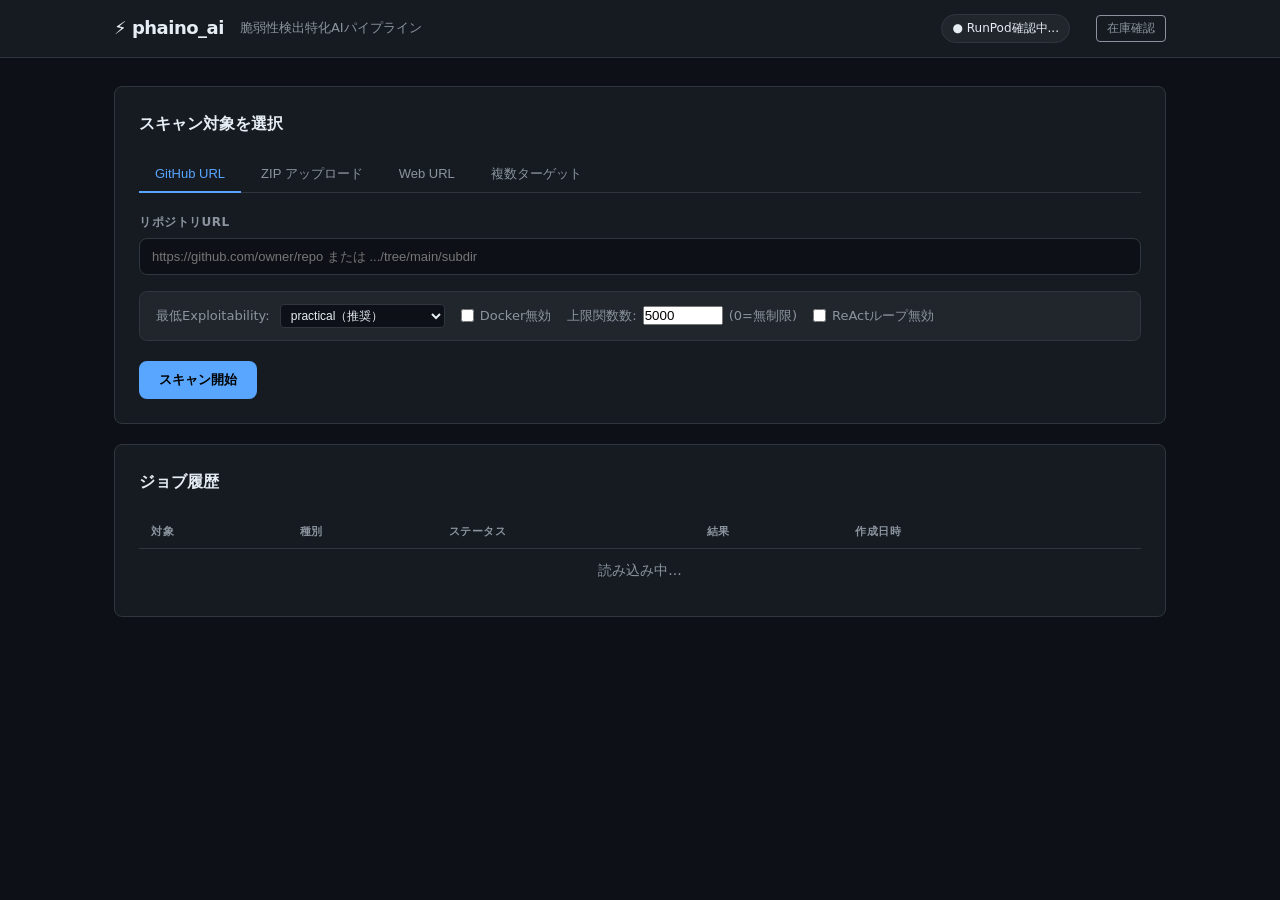
<file: cf-pages/index.html>
<!DOCTYPE html>
<html lang="ja">
<head>
<meta charset="UTF-8">
<meta name="viewport" content="width=device-width, initial-scale=1.0">
<title>phaino_ai - 脆弱性スキャン</title>
<style>
/* phaino_ai - Web UI スタイル */

:root {
  --bg: #0d1117;
  --surface: #161b22;
  --surface2: #21262d;
  --border: #30363d;
  --text: #e6edf3;
  --text-muted: #8b949e;
  --accent: #58a6ff;
  --accent-hover: #79c0ff;
  --danger: #f85149;
  --success: #3fb950;
  --warning: #d29922;
  --pending: #a371f7;
  --radius: 8px;
  --font: "Segoe UI", system-ui, -apple-system, sans-serif;
  --font-mono: "Cascadia Code", "Consolas", "Monaco", monospace;
}

* { box-sizing: border-box; margin: 0; padding: 0; }

body {
  background: var(--bg);
  color: var(--text);
  font-family: var(--font);
  font-size: 14px;
  line-height: 1.6;
  min-height: 100vh;
}

a { color: var(--accent); text-decoration: none; }
a:hover { color: var(--accent-hover); }

/* ===========================
   Header
   =========================== */
.header {
  background: var(--surface);
  border-bottom: 1px solid var(--border);
  position: sticky;
  top: 0;
  z-index: 100;
}
.header-inner {
  max-width: 1100px;
  margin: 0 auto;
  padding: 14px 24px;
  display: flex;
  align-items: center;
  gap: 16px;
}
.logo {
  font-size: 18px;
  font-weight: 700;
  color: var(--text);
  letter-spacing: -0.5px;
}
.subtitle {
  color: var(--text-muted);
  font-size: 13px;
}
.runpod-badge {
  margin-left: auto;
  font-size: 12px;
  padding: 4px 10px;
  border-radius: 20px;
  background: var(--surface2);
  border: 1px solid var(--border);
}
.runpod-badge.status-running { color: var(--success); border-color: var(--success); }
.runpod-badge.status-pending { color: var(--pending); border-color: var(--pending); }
.runpod-badge.status-idle    { color: var(--text-muted); }
.runpod-badge.status-error   { color: var(--danger); border-color: var(--danger); }

/* ===========================
   Layout
   =========================== */
.container {
  max-width: 1100px;
  margin: 0 auto;
  padding: 28px 24px;
  display: flex;
  flex-direction: column;
  gap: 20px;
}

.card {
  background: var(--surface);
  border: 1px solid var(--border);
  border-radius: var(--radius);
  padding: 24px;
}
.card h2 {
  font-size: 16px;
  font-weight: 600;
  margin-bottom: 20px;
  color: var(--text);
}
.card h3 {
  font-size: 14px;
  font-weight: 600;
  margin-bottom: 16px;
}

/* ===========================
   Tabs
   =========================== */
.tabs {
  display: flex;
  gap: 4px;
  margin-bottom: 20px;
  border-bottom: 1px solid var(--border);
  padding-bottom: 0;
}
.tab {
  background: none;
  border: none;
  border-bottom: 2px solid transparent;
  color: var(--text-muted);
  cursor: pointer;
  font-size: 13px;
  font-weight: 500;
  padding: 8px 16px;
  margin-bottom: -1px;
  transition: color 0.15s, border-color 0.15s;
}
.tab:hover { color: var(--text); }
.tab.active { color: var(--accent); border-bottom-color: var(--accent); }

.tab-content { display: none; }
.tab-content.active { display: block; }

/* ===========================
   Forms
   =========================== */
.form-group { margin-bottom: 16px; }
.form-group label {
  display: block;
  font-size: 12px;
  font-weight: 600;
  color: var(--text-muted);
  text-transform: uppercase;
  letter-spacing: 0.5px;
  margin-bottom: 6px;
}
.form-group input[type="url"],
.form-group input[type="text"] {
  width: 100%;
  background: var(--bg);
  border: 1px solid var(--border);
  border-radius: var(--radius);
  color: var(--text);
  font-size: 13px;
  padding: 10px 12px;
  outline: none;
  transition: border-color 0.15s;
}
.form-group input:focus { border-color: var(--accent); }

.form-options {
  display: flex;
  flex-wrap: wrap;
  gap: 16px;
  align-items: center;
  margin-bottom: 20px;
  padding: 12px 16px;
  background: var(--surface2);
  border-radius: var(--radius);
  border: 1px solid var(--border);
}
.form-options label {
  display: flex;
  align-items: center;
  gap: 6px;
  font-size: 13px;
  color: var(--text-muted);
  cursor: pointer;
}
.form-options select {
  background: var(--bg);
  border: 1px solid var(--border);
  border-radius: 4px;
  color: var(--text);
  font-size: 12px;
  padding: 3px 6px;
  margin-left: 4px;
}

/* Drop zone */
.drop-zone {
  border: 2px dashed var(--border);
  border-radius: var(--radius);
  padding: 40px 20px;
  text-align: center;
  cursor: pointer;
  color: var(--text-muted);
  transition: border-color 0.15s, background 0.15s;
}
.drop-zone:hover, .drop-zone.drag-over {
  border-color: var(--accent);
  background: rgba(88,166,255,0.05);
}
.drop-zone input[type="file"] { display: none; }
.file-selected {
  background: var(--surface2);
  border: 1px solid var(--border);
  border-radius: var(--radius);
  padding: 10px 16px;
  font-size: 13px;
}

/* ===========================
   Buttons
   =========================== */
.btn-primary {
  background: var(--accent);
  border: none;
  border-radius: var(--radius);
  color: #000;
  cursor: pointer;
  font-size: 13px;
  font-weight: 600;
  padding: 10px 20px;
  transition: background 0.15s;
}
.btn-primary:hover { background: var(--accent-hover); }

.btn-danger {
  background: transparent;
  border: 1px solid var(--danger);
  border-radius: var(--radius);
  color: var(--danger);
  cursor: pointer;
  font-size: 13px;
  font-weight: 600;
  padding: 8px 16px;
  transition: background 0.15s;
}
.btn-danger:hover { background: rgba(248,81,73,0.1); }

.btn-small {
  background: var(--surface2);
  border: 1px solid var(--border);
  border-radius: 4px;
  color: var(--text);
  font-size: 12px;
  padding: 4px 10px;
}
.btn-small:hover { border-color: var(--accent); color: var(--accent); }

/* ===========================
   Badges
   =========================== */
.badge {
  display: inline-block;
  font-size: 11px;
  font-weight: 600;
  padding: 2px 8px;
  border-radius: 20px;
  text-transform: uppercase;
  letter-spacing: 0.3px;
}
.badge-type     { background: rgba(88,166,255,0.1); color: var(--accent); border: 1px solid rgba(88,166,255,0.3); }
.badge-queued   { background: rgba(163,113,247,0.1); color: var(--pending); border: 1px solid rgba(163,113,247,0.3); }
.badge-running  { background: rgba(210,153,34,0.1); color: var(--warning); border: 1px solid rgba(210,153,34,0.3); }
.badge-done     { background: rgba(63,185,80,0.1); color: var(--success); border: 1px solid rgba(63,185,80,0.3); }
.badge-error    { background: rgba(248,81,73,0.1); color: var(--danger); border: 1px solid rgba(248,81,73,0.3); }
.badge-cancelled { background: var(--surface2); color: var(--text-muted); border: 1px solid var(--border); }
.badge-disabled { background: var(--surface2); color: var(--text-muted); border: 1px solid var(--border); font-size: 11px; padding: 2px 8px; border-radius: 20px; }

/* ===========================
   Job Table
   =========================== */
.job-table {
  width: 100%;
  border-collapse: collapse;
}
.job-table th {
  text-align: left;
  font-size: 11px;
  font-weight: 600;
  color: var(--text-muted);
  text-transform: uppercase;
  letter-spacing: 0.5px;
  padding: 8px 12px;
  border-bottom: 1px solid var(--border);
}
.job-table td {
  padding: 10px 12px;
  border-bottom: 1px solid var(--border);
  vertical-align: middle;
}
.job-table tr:last-child td { border-bottom: none; }
.job-table tr:hover td { background: rgba(255,255,255,0.02); }

.target-cell {
  max-width: 280px;
  overflow: hidden;
  text-overflow: ellipsis;
  white-space: nowrap;
  font-family: var(--font-mono);
  font-size: 12px;
}
.time-cell { color: var(--text-muted); font-size: 12px; white-space: nowrap; }
.result-mini { font-size: 12px; color: var(--text-muted); }
.empty { text-align: center; color: var(--text-muted); padding: 40px; }

/* ===========================
   Job Detail
   =========================== */
.job-header {
  display: flex;
  justify-content: space-between;
  align-items: flex-start;
  gap: 16px;
  flex-wrap: wrap;
}
.target-title {
  font-size: 15px;
  font-weight: 600;
  font-family: var(--font-mono);
  word-break: break-all;
  margin-bottom: 8px;
}
.job-meta { display: flex; align-items: center; gap: 10px; flex-wrap: wrap; }
.job-actions { display: flex; gap: 10px; align-items: center; flex-shrink: 0; }
.options-row {
  display: flex;
  gap: 12px;
  flex-wrap: wrap;
  padding-top: 12px;
  margin-top: 12px;
  border-top: 1px solid var(--border);
  font-size: 12px;
  color: var(--text-muted);
}

/* Summary grid */
.summary-grid {
  display: grid;
  grid-template-columns: repeat(auto-fit, minmax(120px, 1fr));
  gap: 16px;
}
.summary-item {
  text-align: center;
  padding: 16px;
  background: var(--surface2);
  border-radius: var(--radius);
  border: 1px solid var(--border);
}
.summary-num {
  font-size: 28px;
  font-weight: 700;
  color: var(--text);
}
.summary-label { font-size: 11px; color: var(--text-muted); margin-top: 4px; }
.summary-confirmed .summary-num { color: var(--success); }
.summary-practical .summary-num { color: var(--warning); }
.summary-reported .summary-num  { color: var(--accent); }

/* Log box */
.log-header {
  display: flex;
  justify-content: space-between;
  align-items: center;
  margin-bottom: 12px;
}
.log-header label {
  font-size: 12px;
  color: var(--text-muted);
  display: flex;
  align-items: center;
  gap: 6px;
  cursor: pointer;
}
.log-box {
  background: #010409;
  border: 1px solid var(--border);
  border-radius: var(--radius);
  color: #7ee787;
  font-family: var(--font-mono);
  font-size: 12px;
  line-height: 1.7;
  max-height: 600px;
  overflow-y: auto;
  padding: 16px;
  white-space: pre-wrap;
  word-break: break-word;
}

/* ===========================
   Overlay
   =========================== */
.submitting-overlay {
  position: fixed;
  inset: 0;
  background: rgba(0,0,0,0.6);
  display: flex;
  flex-direction: column;
  align-items: center;
  justify-content: center;
  z-index: 999;
  gap: 16px;
  color: var(--text);
}
.spinner {
  width: 40px;
  height: 40px;
  border: 3px solid var(--border);
  border-top-color: var(--accent);
  border-radius: 50%;
  animation: spin 0.8s linear infinite;
}
@keyframes spin { to { transform: rotate(360deg); } }

/* ===========================
   Responsive
   =========================== */
@media (max-width: 640px) {
  .container { padding: 16px; }
  .card { padding: 16px; }
  .form-options { flex-direction: column; align-items: flex-start; }
  .header-inner { flex-wrap: wrap; }
  .job-table { font-size: 12px; }
  .job-table th:nth-child(4),
  .job-table td:nth-child(4) { display: none; }
}

</style>
</head>
<body>
<header class="header">
  <div class="header-inner">
    <span class="logo">⚡ phaino_ai</span>
    <span class="subtitle">脆弱性検出特化AIパイプライン</span>
    <div class="runpod-badge" id="runpod-badge">● RunPod確認中...</div>
    <button id="inventory-btn" onclick="checkInventory()" style="margin-left:10px;padding:4px 10px;font-size:0.78rem;background:transparent;border:1px solid var(--text-muted);color:var(--text-muted);border-radius:4px;cursor:pointer;">在庫確認</button>
    <div id="inventory-result" style="display:none;margin-left:10px;font-size:0.78rem;"></div>
  </div>
</header>

<main class="container">
  <!-- スキャンフォーム -->
  <section class="card">
    <h2>スキャン対象を選択</h2>

    <!-- タブ -->
    <div class="tabs">
      <button class="tab active" data-tab="github">GitHub URL</button>
      <button class="tab" data-tab="zip">ZIP アップロード</button>
      <button class="tab" data-tab="web">Web URL</button>
      <button class="tab" data-tab="multi">複数ターゲット</button>
    </div>

    <!-- GitHub -->
    <div class="tab-content active" id="tab-github">
      <form id="form-github">
        <div class="form-group">
          <label>リポジトリURL</label>
          <input type="url" name="repo_url" placeholder="https://github.com/owner/repo または .../tree/main/subdir" required>
        </div>
        <div class="form-options">
<label>最低Exploitability:
            <select name="min_exploitability">
              <option value="practical" selected>practical（推奨）</option>
              <option value="confirmed">confirmed のみ</option>
              <option value="theoretical">theoretical 以上（全件）</option>
            </select>
          </label>
          <label><input type="checkbox" name="no_docker"> Docker無効</label>
          <label>上限関数数: <input type="number" name="max_functions" min="0" value="5000" style="width:80px"> (0=無制限)</label>
          <label><input type="checkbox" name="no_react"> ReActループ無効</label>
        </div>
        <button type="submit" class="btn-primary">スキャン開始</button>
      </form>
    </div>

    <!-- ZIP -->
    <div class="tab-content" id="tab-zip">
      <form id="form-zip" enctype="multipart/form-data">
        <div class="form-group">
          <label>ZIPファイル（最大200MB）</label>
          <div class="drop-zone" id="drop-zone">
            <span>ここにZIPをドロップ、またはクリックして選択</span>
            <input type="file" name="file" accept=".zip" id="zip-input">
          </div>
          <div id="zip-filename" class="file-selected" style="display:none"></div>
        </div>
        <div class="form-options">
<label>最低Exploitability:
            <select name="min_exploitability">
              <option value="practical" selected>practical（推奨）</option>
              <option value="confirmed">confirmed のみ</option>
              <option value="theoretical">theoretical 以上（全件）</option>
            </select>
          </label>
          <label><input type="checkbox" name="no_docker"> Docker無効</label>
          <label>上限関数数: <input type="number" name="max_functions" min="0" value="5000" style="width:80px"> (0=無制限)</label>
          <label><input type="checkbox" name="no_react"> ReActループ無効</label>
        </div>
        <button type="submit" class="btn-primary">スキャン開始</button>
      </form>
    </div>

    <!-- Web URL -->
    <div class="tab-content" id="tab-web">
      <form id="form-web">
        <div class="form-group">
          <label>WebサイトURL（JS/HTML/APIを自動クロール）</label>
          <input type="url" name="site_url" placeholder="https://example.com" required>
        </div>
        <div class="form-options">
<label>最低Exploitability:
            <select name="min_exploitability">
              <option value="practical" selected>practical（推奨）</option>
              <option value="confirmed">confirmed のみ</option>
              <option value="theoretical">theoretical 以上（全件）</option>
            </select>
          </label>
          <label><input type="checkbox" name="no_docker"> Docker無効</label>
          <label>上限関数数: <input type="number" name="max_functions" min="0" value="5000" style="width:80px"> (0=無制限)</label>
          <label><input type="checkbox" name="no_react"> ReActループ無効</label>
        </div>
        <button type="submit" class="btn-primary">スキャン開始</button>
      </form>
    </div>
  </section>

    <!-- 複数ターゲット -->
    <div class="tab-content" id="tab-multi">
      <form id="form-multi" enctype="multipart/form-data">
        <div class="form-group">
          <label>GitHub URL（複数可、1行1URL）</label>
          <textarea name="repo_urls" rows="3" style="width:100%;background:var(--bg);border:1px solid var(--border);border-radius:var(--radius);color:var(--text);font-size:13px;padding:10px 12px;outline:none;resize:vertical;" placeholder="https://github.com/owner/repo1&#10;https://github.com/owner/repo2"></textarea>
        </div>
        <div class="form-group">
          <label>Web URL（複数可、1行1URL）</label>
          <textarea name="site_urls" rows="2" style="width:100%;background:var(--bg);border:1px solid var(--border);border-radius:var(--radius);color:var(--text);font-size:13px;padding:10px 12px;outline:none;resize:vertical;" placeholder="https://example.com"></textarea>
        </div>
        <div class="form-options">
          <label>最低Exploitability:
            <select name="min_exploitability">
              <option value="practical" selected>practical（推奨）</option>
              <option value="confirmed">confirmed のみ</option>
              <option value="theoretical">theoretical 以上（全件）</option>
            </select>
          </label>
          <label><input type="checkbox" name="no_docker"> Docker無効</label>
          <label>上限関数数: <input type="number" name="max_functions" min="0" value="5000" style="width:80px"> (0=無制限)</label>
          <label><input type="checkbox" name="no_react"> ReActループ無効</label>
        </div>
        <button type="submit" class="btn-primary">スキャン開始</button>
      </form>
    </div>

  <!-- 送信中オーバーレイ -->
  <div class="submitting-overlay" id="submitting-overlay" style="display:none">
    <div class="spinner"></div>
    <p>ジョブを登録中...</p>
  </div>

  <!-- ジョブ履歴 -->
  <section class="card">
    <h2>ジョブ履歴</h2>
    <table class="job-table">
      <thead>
        <tr>
          <th>対象</th>
          <th>種別</th>
          <th>ステータス</th>
          <th>結果</th>
          <th>作成日時</th>
          <th></th>
        </tr>
      </thead>
      <tbody id="job-tbody">
        <tr><td colspan="6" class="empty">読み込み中...</td></tr>
      </tbody>
    </table>
  </section>
</main>

<script>
// ===========================
// タブ切り替え
// ===========================
document.querySelectorAll(".tab").forEach(tab => {
  tab.addEventListener("click", () => {
    document.querySelectorAll(".tab").forEach(t => t.classList.remove("active"));
    document.querySelectorAll(".tab-content").forEach(c => c.classList.remove("active"));
    tab.classList.add("active");
    document.getElementById("tab-" + tab.dataset.tab).classList.add("active");
  });
});

// ===========================
// ZIPドロップゾーン
// ===========================
const dropZone = document.getElementById("drop-zone");
const zipInput = document.getElementById("zip-input");
const zipFilename = document.getElementById("zip-filename");

dropZone.addEventListener("click", () => zipInput.click());
dropZone.addEventListener("dragover", e => { e.preventDefault(); dropZone.classList.add("drag-over"); });
dropZone.addEventListener("dragleave", () => dropZone.classList.remove("drag-over"));
dropZone.addEventListener("drop", e => {
  e.preventDefault();
  dropZone.classList.remove("drag-over");
  const file = e.dataTransfer.files[0];
  if (file && file.name.endsWith(".zip")) {
    const dt = new DataTransfer();
    dt.items.add(file);
    zipInput.files = dt.files;
    showFilename(file.name);
  }
});
zipInput.addEventListener("change", () => {
  if (zipInput.files[0]) showFilename(zipInput.files[0].name);
});
function showFilename(name) {
  dropZone.style.display = "none";
  zipFilename.style.display = "block";
  zipFilename.textContent = "📦 " + name;
}

// ===========================
// フォーム送信
// ===========================
async function submitForm(formId, endpoint, isMultipart) {
  const form = document.getElementById(formId);
  const overlay = document.getElementById("submitting-overlay");

  form.addEventListener("submit", async (e) => {
    e.preventDefault();
    overlay.style.display = "flex";

    try {
      const fd = new FormData(form);
      ["no_docker","no_react"].forEach(key => {
        fd.set(key, form.querySelector(`[name=${key}]`).checked ? "true" : "false");
      });
      const maxFn = form.querySelector('[name=max_functions]');
      if (maxFn) fd.set("max_functions", maxFn.value || "0");

      // A40在庫確認（githubスキャンのみ、他エンドポイントも同様）
      const a40Resp = await fetch("https://api.phaino-ai.com/api/runpod/a40_available", { credentials: "include" });
      const a40Data = await a40Resp.json();
      if (!a40Data.a40_available) {
        overlay.style.display = "none";
        const ok = confirm("A40の空きがありません。\nキューに入れますか？\n（A40の在庫が確保され次第、自動的に実行されます）");
        if (!ok) return;
        fd.set("force_queue", "true");
        overlay.style.display = "flex";
      }

      const resp = await fetch(endpoint, { method: "POST", body: fd, credentials: "include" });
      if (!resp.ok) {
        const err = await resp.json();
        alert("エラー: " + (err.detail || resp.statusText));
        return;
      }
      const data = await resp.json();
      window.location.href = "https://phaino-ai.com/job/" + data.job_id;
    } catch(err) {
      alert("送信エラー: " + err.message);
    } finally {
      overlay.style.display = "none";
    }
  });
}

submitForm("form-github", "https://api.phaino-ai.com/api/scan/github", false);
submitForm("form-zip",    "https://api.phaino-ai.com/api/scan/zip",    true);
submitForm("form-web",    "https://api.phaino-ai.com/api/scan/web",    false);
submitForm("form-multi",  "https://api.phaino-ai.com/api/scan/multi",  false);
 
// ===========================
// ジョブ履歴
// ===========================
async function loadJobs() {
  try {
    const resp = await fetch("https://api.phaino-ai.com/api/jobs", { credentials: "include" });
    if (!resp.ok) return;
    const jobs = await resp.json();
    const tbody = document.getElementById("job-tbody");
    if (!jobs || jobs.length === 0) {
      tbody.innerHTML = '<tr><td colspan="6" class="empty">ジョブがありません</td></tr>';
      return;
    }
    tbody.innerHTML = jobs.map(job => {
      const summary = job.result_summary
        ? `<span class="result-mini">✅${job.result_summary.confirmed} ⚠️${job.result_summary.practical} / ${job.result_summary.reported}件報告</span>`
        : "—";
      const time = (job.created_at || "").slice(0,16).replace("T"," ");
      const disp = (job.target_display || "").slice(0,40);
      return `<tr>
        <td class="target-cell" title="${job.target_display}">${disp}</td>
        <td><span class="badge badge-type">${job.target_type||""}</span></td>
        <td><span class="badge badge-${job.status}">${job.status||""}</span></td>
        <td>${summary}</td>
        <td class="time-cell">${time}</td>
        <td><a href="https://phaino-ai.com/job/${job.id}" class="btn-small">詳細</a></td>
      </tr>`;
    }).join("");
  } catch(e) {}
}
loadJobs();
setInterval(loadJobs, 10000);

// ===========================
// RunPodステータス
// ===========================
async function checkInventory() {
  const btn = document.getElementById("inventory-btn");
  const result = document.getElementById("inventory-result");
  btn.textContent = "確認中...";
  btn.disabled = true;
  result.style.display = "none";
  try {
    const resp = await fetch("https://api.phaino-ai.com/api/runpod/inventory", { credentials: "include" });
    const data = await resp.json();
    const a40 = data.a40_available ? "🟢 A40あり" : "🔴 A40なし";
    const cpu = data.cpu_available === true ? "🟢 CPUあり" : data.cpu_available === false ? "🔴 CPUなし" : "⚪ CPU不明";
    const gpus = (data.gpu_inventory || []).join(", ") || "なし";
    result.innerHTML = `${a40} / ${cpu}<br><span style="color:var(--text-muted)">在庫: ${gpus}</span>`;
    result.style.display = "inline-block";
  } catch(e) {
    result.textContent = "確認失敗";
    result.style.display = "inline-block";
  }
  btn.textContent = "在庫確認";
  btn.disabled = false;
}

async function updateRunpodBadge() {
  try {
    const resp = await fetch("https://api.phaino-ai.com/api/runpod/status", { credentials: "include" });
    const data = await resp.json();
    const badge = document.getElementById("runpod-badge");
    if (!data.configured) {
      badge.textContent = "● RunPod未設定";
      badge.className = "runpod-badge status-error";
    } else if (data.vllm_healthy) {
      badge.textContent = "● RunPod稼働中";
      badge.className = "runpod-badge status-running";
    } else if (data.pod_status === "RUNNING") {
      badge.textContent = "● vLLM起動中...";
      badge.className = "runpod-badge status-pending";
    } else {
      badge.textContent = "● RunPod待機中";
      badge.className = "runpod-badge status-idle";
    }
  } catch(e) {}
}
updateRunpodBadge();
setInterval(updateRunpodBadge, 15000);
</script>
</body>
</html>
</file>
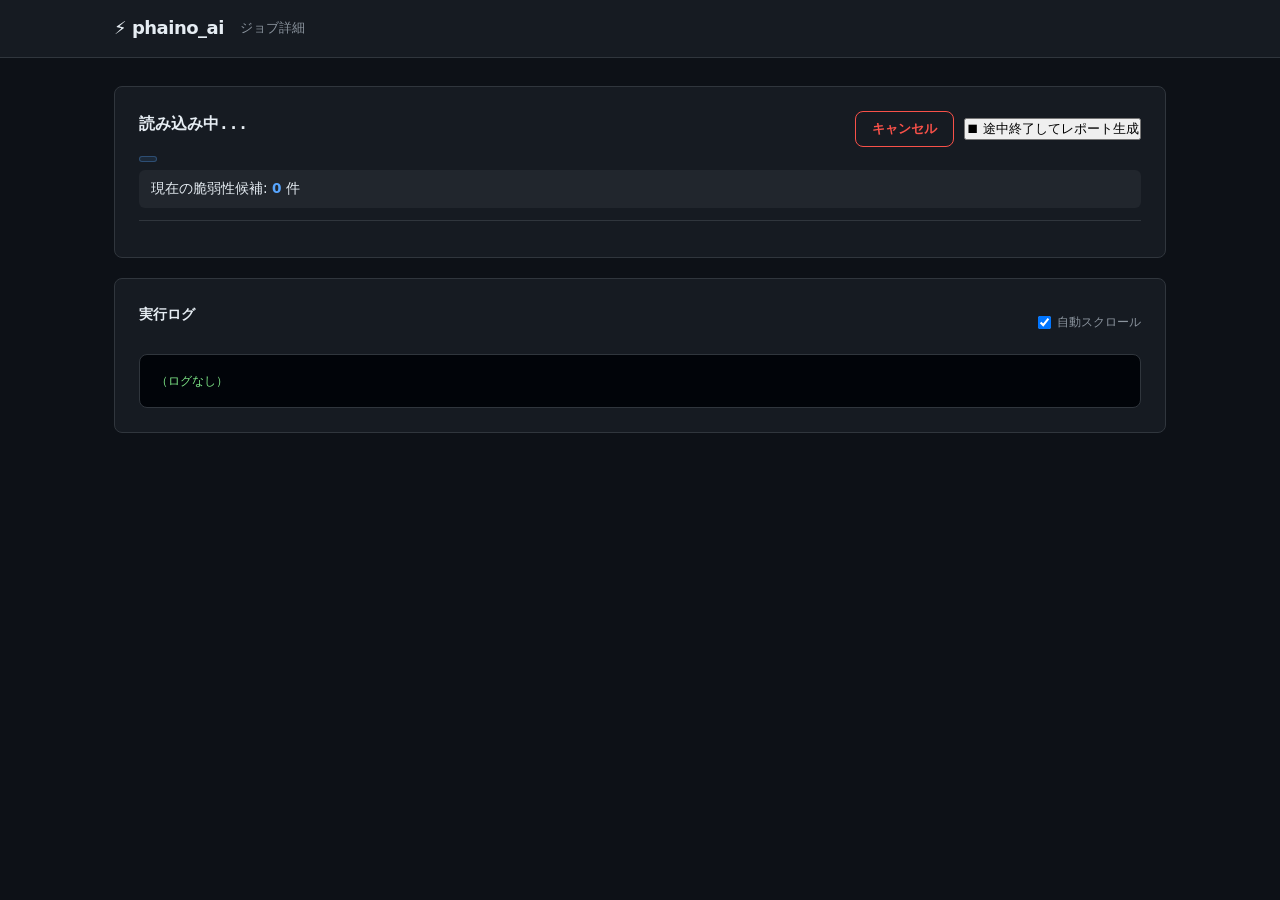
<file: cf-pages/job.html>
<!DOCTYPE html>
<html lang="ja">
<head>
<meta charset="UTF-8">
<meta name="viewport" content="width=device-width, initial-scale=1.0">
<title>ジョブ詳細 - phaino_ai</title>
<style>
/* phaino_ai - Web UI スタイル */

:root {
  --bg: #0d1117;
  --surface: #161b22;
  --surface2: #21262d;
  --border: #30363d;
  --text: #e6edf3;
  --text-muted: #8b949e;
  --accent: #58a6ff;
  --accent-hover: #79c0ff;
  --danger: #f85149;
  --success: #3fb950;
  --warning: #d29922;
  --pending: #a371f7;
  --radius: 8px;
  --font: "Segoe UI", system-ui, -apple-system, sans-serif;
  --font-mono: "Cascadia Code", "Consolas", "Monaco", monospace;
}

* { box-sizing: border-box; margin: 0; padding: 0; }

body {
  background: var(--bg);
  color: var(--text);
  font-family: var(--font);
  font-size: 14px;
  line-height: 1.6;
  min-height: 100vh;
}

a { color: var(--accent); text-decoration: none; }
a:hover { color: var(--accent-hover); }

/* ===========================
   Header
   =========================== */
.header {
  background: var(--surface);
  border-bottom: 1px solid var(--border);
  position: sticky;
  top: 0;
  z-index: 100;
}
.header-inner {
  max-width: 1100px;
  margin: 0 auto;
  padding: 14px 24px;
  display: flex;
  align-items: center;
  gap: 16px;
}
.logo {
  font-size: 18px;
  font-weight: 700;
  color: var(--text);
  letter-spacing: -0.5px;
}
.subtitle {
  color: var(--text-muted);
  font-size: 13px;
}
.runpod-badge {
  margin-left: auto;
  font-size: 12px;
  padding: 4px 10px;
  border-radius: 20px;
  background: var(--surface2);
  border: 1px solid var(--border);
}
.runpod-badge.status-running { color: var(--success); border-color: var(--success); }
.runpod-badge.status-pending { color: var(--pending); border-color: var(--pending); }
.runpod-badge.status-idle    { color: var(--text-muted); }
.runpod-badge.status-error   { color: var(--danger); border-color: var(--danger); }

/* ===========================
   Layout
   =========================== */
.container {
  max-width: 1100px;
  margin: 0 auto;
  padding: 28px 24px;
  display: flex;
  flex-direction: column;
  gap: 20px;
}

.card {
  background: var(--surface);
  border: 1px solid var(--border);
  border-radius: var(--radius);
  padding: 24px;
}
.card h2 {
  font-size: 16px;
  font-weight: 600;
  margin-bottom: 20px;
  color: var(--text);
}
.card h3 {
  font-size: 14px;
  font-weight: 600;
  margin-bottom: 16px;
}

/* ===========================
   Tabs
   =========================== */
.tabs {
  display: flex;
  gap: 4px;
  margin-bottom: 20px;
  border-bottom: 1px solid var(--border);
  padding-bottom: 0;
}
.tab {
  background: none;
  border: none;
  border-bottom: 2px solid transparent;
  color: var(--text-muted);
  cursor: pointer;
  font-size: 13px;
  font-weight: 500;
  padding: 8px 16px;
  margin-bottom: -1px;
  transition: color 0.15s, border-color 0.15s;
}
.tab:hover { color: var(--text); }
.tab.active { color: var(--accent); border-bottom-color: var(--accent); }

.tab-content { display: none; }
.tab-content.active { display: block; }

/* ===========================
   Forms
   =========================== */
.form-group { margin-bottom: 16px; }
.form-group label {
  display: block;
  font-size: 12px;
  font-weight: 600;
  color: var(--text-muted);
  text-transform: uppercase;
  letter-spacing: 0.5px;
  margin-bottom: 6px;
}
.form-group input[type="url"],
.form-group input[type="text"] {
  width: 100%;
  background: var(--bg);
  border: 1px solid var(--border);
  border-radius: var(--radius);
  color: var(--text);
  font-size: 13px;
  padding: 10px 12px;
  outline: none;
  transition: border-color 0.15s;
}
.form-group input:focus { border-color: var(--accent); }

.form-options {
  display: flex;
  flex-wrap: wrap;
  gap: 16px;
  align-items: center;
  margin-bottom: 20px;
  padding: 12px 16px;
  background: var(--surface2);
  border-radius: var(--radius);
  border: 1px solid var(--border);
}
.form-options label {
  display: flex;
  align-items: center;
  gap: 6px;
  font-size: 13px;
  color: var(--text-muted);
  cursor: pointer;
}
.form-options select {
  background: var(--bg);
  border: 1px solid var(--border);
  border-radius: 4px;
  color: var(--text);
  font-size: 12px;
  padding: 3px 6px;
  margin-left: 4px;
}

/* Drop zone */
.drop-zone {
  border: 2px dashed var(--border);
  border-radius: var(--radius);
  padding: 40px 20px;
  text-align: center;
  cursor: pointer;
  color: var(--text-muted);
  transition: border-color 0.15s, background 0.15s;
}
.drop-zone:hover, .drop-zone.drag-over {
  border-color: var(--accent);
  background: rgba(88,166,255,0.05);
}
.drop-zone input[type="file"] { display: none; }
.file-selected {
  background: var(--surface2);
  border: 1px solid var(--border);
  border-radius: var(--radius);
  padding: 10px 16px;
  font-size: 13px;
}

/* ===========================
   Buttons
   =========================== */
.btn-primary {
  background: var(--accent);
  border: none;
  border-radius: var(--radius);
  color: #000;
  cursor: pointer;
  font-size: 13px;
  font-weight: 600;
  padding: 10px 20px;
  transition: background 0.15s;
}
.btn-primary:hover { background: var(--accent-hover); }

.btn-danger {
  background: transparent;
  border: 1px solid var(--danger);
  border-radius: var(--radius);
  color: var(--danger);
  cursor: pointer;
  font-size: 13px;
  font-weight: 600;
  padding: 8px 16px;
  transition: background 0.15s;
}
.btn-danger:hover { background: rgba(248,81,73,0.1); }

.btn-small {
  background: var(--surface2);
  border: 1px solid var(--border);
  border-radius: 4px;
  color: var(--text);
  font-size: 12px;
  padding: 4px 10px;
}
.btn-small:hover { border-color: var(--accent); color: var(--accent); }

/* ===========================
   Badges
   =========================== */
.badge {
  display: inline-block;
  font-size: 11px;
  font-weight: 600;
  padding: 2px 8px;
  border-radius: 20px;
  text-transform: uppercase;
  letter-spacing: 0.3px;
}
.badge-type     { background: rgba(88,166,255,0.1); color: var(--accent); border: 1px solid rgba(88,166,255,0.3); }
.badge-queued   { background: rgba(163,113,247,0.1); color: var(--pending); border: 1px solid rgba(163,113,247,0.3); }
.badge-running  { background: rgba(210,153,34,0.1); color: var(--warning); border: 1px solid rgba(210,153,34,0.3); }
.badge-done     { background: rgba(63,185,80,0.1); color: var(--success); border: 1px solid rgba(63,185,80,0.3); }
.badge-error    { background: rgba(248,81,73,0.1); color: var(--danger); border: 1px solid rgba(248,81,73,0.3); }
.badge-cancelled { background: var(--surface2); color: var(--text-muted); border: 1px solid var(--border); }
.badge-disabled { background: var(--surface2); color: var(--text-muted); border: 1px solid var(--border); font-size: 11px; padding: 2px 8px; border-radius: 20px; }

/* ===========================
   Job Table
   =========================== */
.job-table {
  width: 100%;
  border-collapse: collapse;
}
.job-table th {
  text-align: left;
  font-size: 11px;
  font-weight: 600;
  color: var(--text-muted);
  text-transform: uppercase;
  letter-spacing: 0.5px;
  padding: 8px 12px;
  border-bottom: 1px solid var(--border);
}
.job-table td {
  padding: 10px 12px;
  border-bottom: 1px solid var(--border);
  vertical-align: middle;
}
.job-table tr:last-child td { border-bottom: none; }
.job-table tr:hover td { background: rgba(255,255,255,0.02); }

.target-cell {
  max-width: 280px;
  overflow: hidden;
  text-overflow: ellipsis;
  white-space: nowrap;
  font-family: var(--font-mono);
  font-size: 12px;
}
.time-cell { color: var(--text-muted); font-size: 12px; white-space: nowrap; }
.result-mini { font-size: 12px; color: var(--text-muted); }
.empty { text-align: center; color: var(--text-muted); padding: 40px; }

/* ===========================
   Job Detail
   =========================== */
.job-header {
  display: flex;
  justify-content: space-between;
  align-items: flex-start;
  gap: 16px;
  flex-wrap: wrap;
}
.target-title {
  font-size: 15px;
  font-weight: 600;
  font-family: var(--font-mono);
  word-break: break-all;
  margin-bottom: 8px;
}
.job-meta { display: flex; align-items: center; gap: 10px; flex-wrap: wrap; }
.job-actions { display: flex; gap: 10px; align-items: center; flex-shrink: 0; }
.options-row {
  display: flex;
  gap: 12px;
  flex-wrap: wrap;
  padding-top: 12px;
  margin-top: 12px;
  border-top: 1px solid var(--border);
  font-size: 12px;
  color: var(--text-muted);
}

/* Summary grid */
.summary-grid {
  display: grid;
  grid-template-columns: repeat(auto-fit, minmax(120px, 1fr));
  gap: 16px;
}
.summary-item {
  text-align: center;
  padding: 16px;
  background: var(--surface2);
  border-radius: var(--radius);
  border: 1px solid var(--border);
}
.summary-num {
  font-size: 28px;
  font-weight: 700;
  color: var(--text);
}
.summary-label { font-size: 11px; color: var(--text-muted); margin-top: 4px; }
.summary-confirmed .summary-num { color: var(--success); }
.summary-practical .summary-num { color: var(--warning); }
.summary-reported .summary-num  { color: var(--accent); }

/* Log box */
.log-header {
  display: flex;
  justify-content: space-between;
  align-items: center;
  margin-bottom: 12px;
}
.log-header label {
  font-size: 12px;
  color: var(--text-muted);
  display: flex;
  align-items: center;
  gap: 6px;
  cursor: pointer;
}
.log-box {
  background: #010409;
  border: 1px solid var(--border);
  border-radius: var(--radius);
  color: #7ee787;
  font-family: var(--font-mono);
  font-size: 12px;
  line-height: 1.7;
  max-height: 600px;
  overflow-y: auto;
  padding: 16px;
  white-space: pre-wrap;
  word-break: break-word;
}

/* ===========================
   Overlay
   =========================== */
.submitting-overlay {
  position: fixed;
  inset: 0;
  background: rgba(0,0,0,0.6);
  display: flex;
  flex-direction: column;
  align-items: center;
  justify-content: center;
  z-index: 999;
  gap: 16px;
  color: var(--text);
}
.spinner {
  width: 40px;
  height: 40px;
  border: 3px solid var(--border);
  border-top-color: var(--accent);
  border-radius: 50%;
  animation: spin 0.8s linear infinite;
}
@keyframes spin { to { transform: rotate(360deg); } }

/* ===========================
   Responsive
   =========================== */
@media (max-width: 640px) {
  .container { padding: 16px; }
  .card { padding: 16px; }
  .form-options { flex-direction: column; align-items: flex-start; }
  .header-inner { flex-wrap: wrap; }
  .job-table { font-size: 12px; }
  .job-table th:nth-child(4),
  .job-table td:nth-child(4) { display: none; }
}

</style>
</head>
<body>
<header class="header">
  <div class="header-inner">
    <a href="/" class="logo">⚡ phaino_ai</a>
    <span class="subtitle">ジョブ詳細</span>
  </div>
</header>

<main class="container">
  <section class="card">
    <div class="job-header">
      <div>
        <h2 class="target-title" id="target-title">読み込み中...</h2>
        <div class="job-meta">
          <span class="badge badge-type" id="target-type"></span>
          <span class="badge" id="status-badge"></span>
          <span class="time-cell" id="created-at"></span>
        </div>
      </div>
      <div class="job-actions">
        <button class="btn-danger" id="cancel-btn" onclick="cancelJob()" style="display:none">キャンセル</button>
        <button class="btn-secondary" id="finalize-btn" onclick="finalizeJob()" style="display:none">⏹ 途中終了してレポート生成</button>
        <a href="#" id="report-link" class="btn-primary" download style="display:none">📄 レポートDL</a>
        <a href="#" id="uncertain-link" class="btn-secondary" download style="display:none">⚠️ 曖昧レポートDL</a>
      </div>
    </div>

    <!-- リアルタイム候補数 -->
    <div id="live-vuln-box" style="display:none; margin-top:8px; padding:8px 12px; background:var(--surface2); border-radius:6px; font-size:0.85rem;">
      現在の脆弱性候補: <span id="live-vuln-count" style="color:var(--accent); font-weight:bold;">0</span> 件
    </div>

    <!-- オプション -->
    <div class="options-row" id="options-box"></div>
  </section>

  <!-- 結果サマリー -->
  <section class="card" id="summary-card" style="display:none">
    <h3>スキャン結果</h3>
    <div class="summary-grid">
      <div class="summary-item"><div class="summary-num" id="s-files">-</div><div class="summary-label">ファイル</div></div>
      <div class="summary-item"><div class="summary-num" id="s-functions">-</div><div class="summary-label">解析関数</div></div>
      <div class="summary-item"><div class="summary-num" id="s-total">-</div><div class="summary-label">脆弱性候補</div></div>
      <div class="summary-item summary-reported"><div class="summary-num" id="s-reported">-</div><div class="summary-label">報告対象</div></div>
      <div class="summary-item summary-confirmed"><div class="summary-num" id="s-confirmed">-</div><div class="summary-label">✅ confirmed</div></div>
      <div class="summary-item summary-practical"><div class="summary-num" id="s-practical">-</div><div class="summary-label">⚠️ practical</div></div>
    </div>
  </section>

  <!-- ライブログ -->
  <section class="card">
    <div class="log-header">
      <h3>実行ログ</h3>
      <label>
        <input type="checkbox" id="autoscroll" checked> 自動スクロール
      </label>
    </div>
    <div id="progress-box" style="display:none; margin-bottom:12px;">
      <div style="display:flex; justify-content:space-between; margin-bottom:4px;">
        <span id="progress-label" style="font-size:13px; color:var(--text-muted);">LLM解析中...</span>
        <span id="progress-pct" style="font-size:13px; color:var(--accent);">0%</span>
      </div>
      <div style="background:var(--surface2); border-radius:4px; height:8px; overflow:hidden;">
        <div id="progress-bar" style="height:100%; background:var(--accent); width:0%; transition:width 0.3s;"></div>
      </div>
    </div>
    <pre class="log-box" id="log-box">（ログなし）</pre>
  </section>
</main>

<script>
const params = new URLSearchParams(window.location.search);
const JOB_ID = params.get("job_id") || window.location.pathname.split("/").pop();
let INITIAL_STATUS = "running";

let _metricsInterval = null;
function startMetricsPolling() {
  if (_metricsInterval || !window._vllmMetricsUrl) return;
  _metricsInterval = setInterval(async () => {
    try {
      const resp = await fetch(window._vllmMetricsUrl);
      const text = await resp.text();
      let done = 0;
      for (const line of text.split("\n")) {
        if (line.includes("vllm:request_success_total") && !line.startsWith("#")) {
          const m = line.match(/finished_reason="(stop|length)".*?}\s+([\d.]+)/);
          if (m) done += parseFloat(m[2]);
        }
      }
      const total = window._vllmTotal || 0;
      if (total > 0) {
        const pct = Math.min(100, Math.round(done / total * 100));
        document.getElementById("progress-box").style.display = "";
        document.getElementById("progress-bar").style.width = pct + "%";
        document.getElementById("progress-pct").textContent = pct + "%";
        document.getElementById("progress-label").textContent = `vLLM完了: ${Math.round(done)}/${total} | ${pct}%`;
      }
      if (INITIAL_STATUS === "done" && _metricsInterval) {
        clearInterval(_metricsInterval);
        _metricsInterval = null;
      }
    } catch(e) {}
  }, 3000);
}

async function loadJob() {
  const resp = await fetch(`https://api.phaino-ai.com/api/job/${JOB_ID}`);
  if (!resp.ok) return;
  const job = await resp.json();
  INITIAL_STATUS = job.status;
  document.getElementById("target-title").textContent = job.target_display || "";
  document.getElementById("target-title").title = job.target_display || "";
  document.getElementById("target-type").textContent = job.target_type || "";
  const sb = document.getElementById("status-badge");
  sb.textContent = job.status;
  sb.className = `badge badge-${job.status}`;
  document.getElementById("created-at").textContent = (job.created_at || "").slice(0,16).replace("T"," ") + " UTC";
  const rl = document.getElementById("report-link");
  if (job.status === "done") {
    rl.href = `https://api.phaino-ai.com/api/job/${job.id}/report`;
    rl.style.display = "";
    const ul = document.getElementById("uncertain-link");
    ul.href = `https://api.phaino-ai.com/api/job/${job.id}/report/uncertain`;
    ul.style.display = "";
  }
  if (job.options) {
    let html = `<span>min_exploitability: <strong>${job.options.min_exploitability}</strong></span>`;
    if (job.options.no_codeql) html += `<span class="badge-disabled">CodeQL無効</span>`;
    if (job.options.no_docker) html += `<span class="badge-disabled">Docker無効</span>`;
    if (job.options.no_react) html += `<span class="badge-disabled">ReAct無効</span>`;
    document.getElementById("options-box").innerHTML = html;
  }
  if (job.result_summary) {
    const s = job.result_summary;
    document.getElementById("s-files").textContent = s.files ?? "-";
    document.getElementById("s-functions").textContent = s.functions ?? "-";
    document.getElementById("s-total").textContent = s.total_vulns ?? "-";
    document.getElementById("s-reported").textContent = s.reported ?? "-";
    document.getElementById("s-confirmed").textContent = s.confirmed ?? "-";
    document.getElementById("s-practical").textContent = s.practical ?? "-";
    document.getElementById("summary-card").style.display = "";
  }
  if (job.log) {
    // LLM進捗行を除去してログ表示
    const filtered = job.log.split("\n")
      .filter(l => !l.match(/LLM: \d+\/\d+ 関数完了/))
      .join("\n");
    const box = document.getElementById("log-box");
    box.textContent = filtered;
    logOffset = job.log.length;

    // vLLM URLとtotalをログから抽出
    const urlMatch = job.log.match(/vLLM URL: (https?:\/\/[^\s]+\/v1)/);
    if (urlMatch) {
      window._vllmMetricsUrl = urlMatch[1].replace("/v1", "") + "/metrics";
      const totalMatch = job.log.match(/LLM: \d+\/(\d+)/);
      if (totalMatch) window._vllmTotal = parseInt(totalMatch[1]);
    }
  }
}
loadJob().then(() => {
  if (window._vllmMetricsUrl) startMetricsPolling();
});

// ===========================
// ライブポーリング（running/queuedのみ）
// ===========================
let logOffset = document.getElementById("log-box").textContent.length;
let polling = null;

if (["queued", "running"].includes(INITIAL_STATUS)) {
  polling = setInterval(pollLog, 2000);
  document.getElementById("cancel-btn").style.display = "";
  if (INITIAL_STATUS === "running") {
    document.getElementById("finalize-btn").style.display = "";
    document.getElementById("live-vuln-box").style.display = "";
    setInterval(pollProgress, 5000);
  }
}

async function pollProgress() {
  try {
    const resp = await fetch(`https://api.phaino-ai.com/api/job/${JOB_ID}/progress`, { credentials: "include" });
    const data = await resp.json();
    document.getElementById("live-vuln-count").textContent = data.vuln_count ?? 0;
    if (!["queued", "running"].includes(data.status)) {
      document.getElementById("live-vuln-box").style.display = "none";
      document.getElementById("finalize-btn").style.display = "none";
    }
  } catch(e) {}
}

async function pollLog() {
  try {
    const resp = await fetch(`https://api.phaino-ai.com/api/job/${JOB_ID}/log?offset=${logOffset}`, {  });
    const data = await resp.json();

    if (data.log) {
      const box = document.getElementById("log-box");
      // LLM進捗行を除去して追記
      const filtered = data.log.split("\n")
        .filter(l => !l.match(/LLM: \d+\/\d+ 関数完了/))
        .join("\n");
      box.textContent += filtered;
      logOffset = data.offset;

      // vLLM URLが新しいログに含まれてたら抽出
      if (!window._vllmMetricsUrl) {
        const urlMatch = data.log.match(/vLLM URL: (https?:\/\/[^\s]+\/v1)/);
        if (urlMatch) {
          window._vllmMetricsUrl = urlMatch[1].replace("/v1", "") + "/metrics";
          const totalMatch = data.log.match(/LLM: \d+\/(\d+)/);
          if (totalMatch) window._vllmTotal = parseInt(totalMatch[1]);
          startMetricsPolling();
        }
      }

      // プログレスバー更新
      const allLog = box.textContent;
      const matches = [...allLog.matchAll(/LLM: (\d+)\/(\d+) 関数完了 \| 脆弱性候補: (\d+)件/g)];
      if (matches.length > 0) {
        const last = matches[matches.length - 1];
        const done = parseInt(last[1]), total = parseInt(last[2]), vulns = parseInt(last[3]);
        const pct = total > 0 ? Math.round(done / total * 100) : 0;
        document.getElementById("progress-box").style.display = "";
        document.getElementById("progress-bar").style.width = pct + "%";
        document.getElementById("progress-pct").textContent = pct + "%";
        document.getElementById("progress-label").textContent = `LLM: ${done}/${total} 関数完了 | 脆弱性候補: ${vulns}件`;
      }
      if (document.getElementById("autoscroll").checked) {
        box.scrollTop = box.scrollHeight;
      }
    }

    // ステータス更新
    const badge = document.getElementById("status-badge");
    if (badge) {
      badge.textContent = data.status;
      badge.className = `badge badge-${data.status}`;
    }

    // 完了 or エラーならポーリング停止
    if (["done", "error", "cancelled"].includes(data.status)) {
      clearInterval(polling);
      polling = null;
      if (_metricsInterval) { clearInterval(_metricsInterval); _metricsInterval = null; }
      document.getElementById("cancel-btn").style.display = "none";
      // サマリー再取得
      await loadJob();
    }
  } catch(e) {
    console.error("poll error:", e);
  }
}

// ===========================
// キャンセル / 途中終了
// ===========================
async function finalizeJob() {
  if (!confirm("途中終了してここまでの候補でレポートを生成しますか？")) return;
  try {
    const resp = await fetch(`https://api.phaino-ai.com/api/job/${JOB_ID}/finalize`, { method: "POST", credentials: "include" });
    if (resp.ok) {
      document.getElementById("finalize-btn").style.display = "none";
      alert("途中終了を受け付けました。レポート生成中...");
    } else {
      const err = await resp.json();
      alert("エラー: " + (err.detail || resp.statusText));
    }
  } catch(e) {
    alert("エラー: " + e.message);
  }
}

async function cancelJob() {
  if (!confirm("このジョブをキャンセルしますか？")) return;
  try {
    const resp = await fetch(`https://api.phaino-ai.com/api/job/${JOB_ID}/cancel`, { method: "POST",  });
    if (resp.ok) {
      location.reload();
    } else {
      const err = await resp.json();
      alert("エラー: " + (err.detail || resp.statusText));
    }
  } catch(e) {
    alert("エラー: " + e.message);
  }
}
</script>
</body>
</html>
</file>
